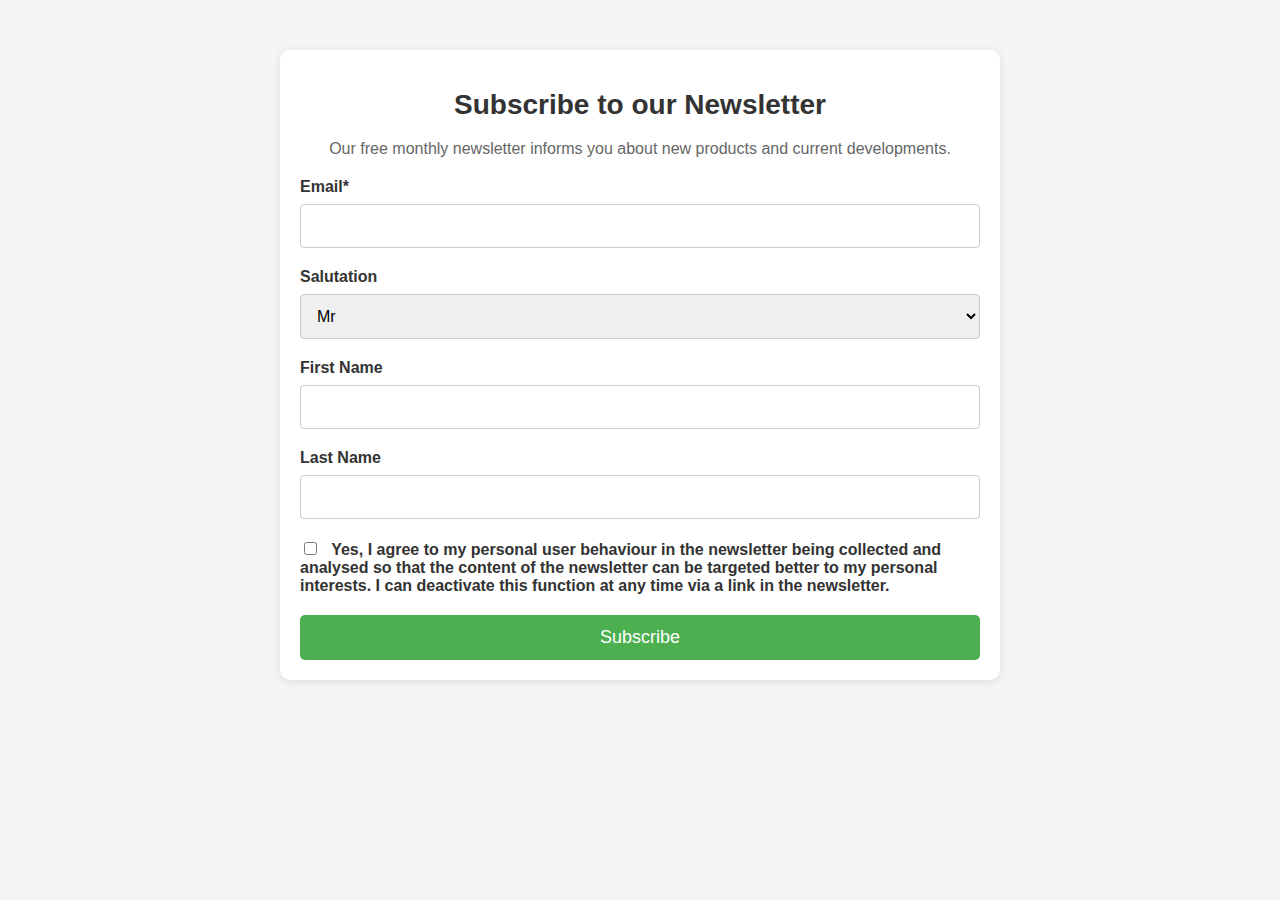
<file: index.html>
<!DOCTYPE html>
<html lang="de">
<head>
  <meta charset="UTF-8">
  <meta name="viewport" content="width=device-width, initial-scale=1.0">
  <title>Newsletter Subscription - HTML Form</title>
  <style>
    body {
      font-family: Arial, Helvetica, sans-serif;
      background-color: #f5f5f5;
      margin: 0;
      padding: 0;
    }

    * {
      box-sizing: border-box;
    }

    .container {
      max-width: 720px;
      margin: 50px auto;
      padding: 20px;
      background-color: #ffffff;
      border-radius: 10px;
      box-shadow: 0 2px 10px rgba(0, 0, 0, 0.1);
    }

    h1 {
      font-size: 28px;
      text-align: center;
      color: #333;
    }

    p {
      text-align: center;
      color: #666;
      font-size: 16px;
      margin-bottom: 20px;
    }

    label {
      display: block;
      margin-bottom: 8px;
      font-size: 16px;
      font-weight: bold;
      color: #333;
    }

    input[type=text], select {
      width: 100%;
      padding: 12px;
      border: 1px solid #ccc;
      border-radius: 4px;
      margin-bottom: 20px;
      font-size: 16px;
    }

    input[type=checkbox] {
      margin-right: 10px;
    }

    button {
      width: 100%;
      padding: 12px;
      font-size: 18px;
      background-color: #4CAF50;
      color: white;
      border: none;
      border-radius: 5px;
      cursor: pointer;
    }

    button:hover {
      background-color: #45a049;
    }

    .checkbox-container {
      margin-bottom: 20px;
      font-size: 14px;
      color: #555;
    }

    @media (max-width: 768px) {
      .container {
        padding: 15px;
      }

      h1 {
        font-size: 24px;
      }

      label {
        font-size: 14px;
      }

      input[type=text], select, button {
        font-size: 14px;
      }
    }
  </style>
</head>
<body>

  <div class="container">
    <h1>Subscribe to our Newsletter</h1>
    <p>Our free monthly newsletter informs you about new products and current developments.</p>

    <form action="/subscription_form" method="post" id="subscription-form">
      <input type="hidden" name="INXMAIL_SUBSCRIPTION" value="[list name]"/>
      <input type="hidden" name="INXMAIL_HTTP_REDIRECT" value="[URL for landing page 'Success']"/>
      <input type="hidden" name="INXMAIL_HTTP_REDIRECT_ERROR" value="[URL for landing page 'Error']"/>
      <input type="hidden" name="INXMAIL_CHARSET" value="UTF-8"/>

      <label for="email">Email*</label>
      <input type="text" id="email" name="email" required>

      <label for="salutation">Salutation</label>
      <select id="salutation" name="salutation">
        <option value="male">Mr</option>
        <option value="female">Ms</option>
        <option value="neutral">Divers</option>
      </select>

      <label for="firstName">First Name</label>
      <input type="text" id="firstName" name="First name">

      <label for="lastName">Last Name</label>
      <input type="text" id="lastName" name="Last name">

      <div class="checkbox-container">
        <label>
          <input type="checkbox" name="INXMAIL_TRACKINGPERMISSION">
          Yes, I agree to my personal user behaviour in the newsletter being collected and analysed so that the content of the newsletter can be targeted better to my personal interests. I can deactivate this function at any time via a link in the newsletter.
        </label>
      </div>

      <button type="submit">Subscribe</button>
    </form>
  </div>

</body>
</html>
</file>
